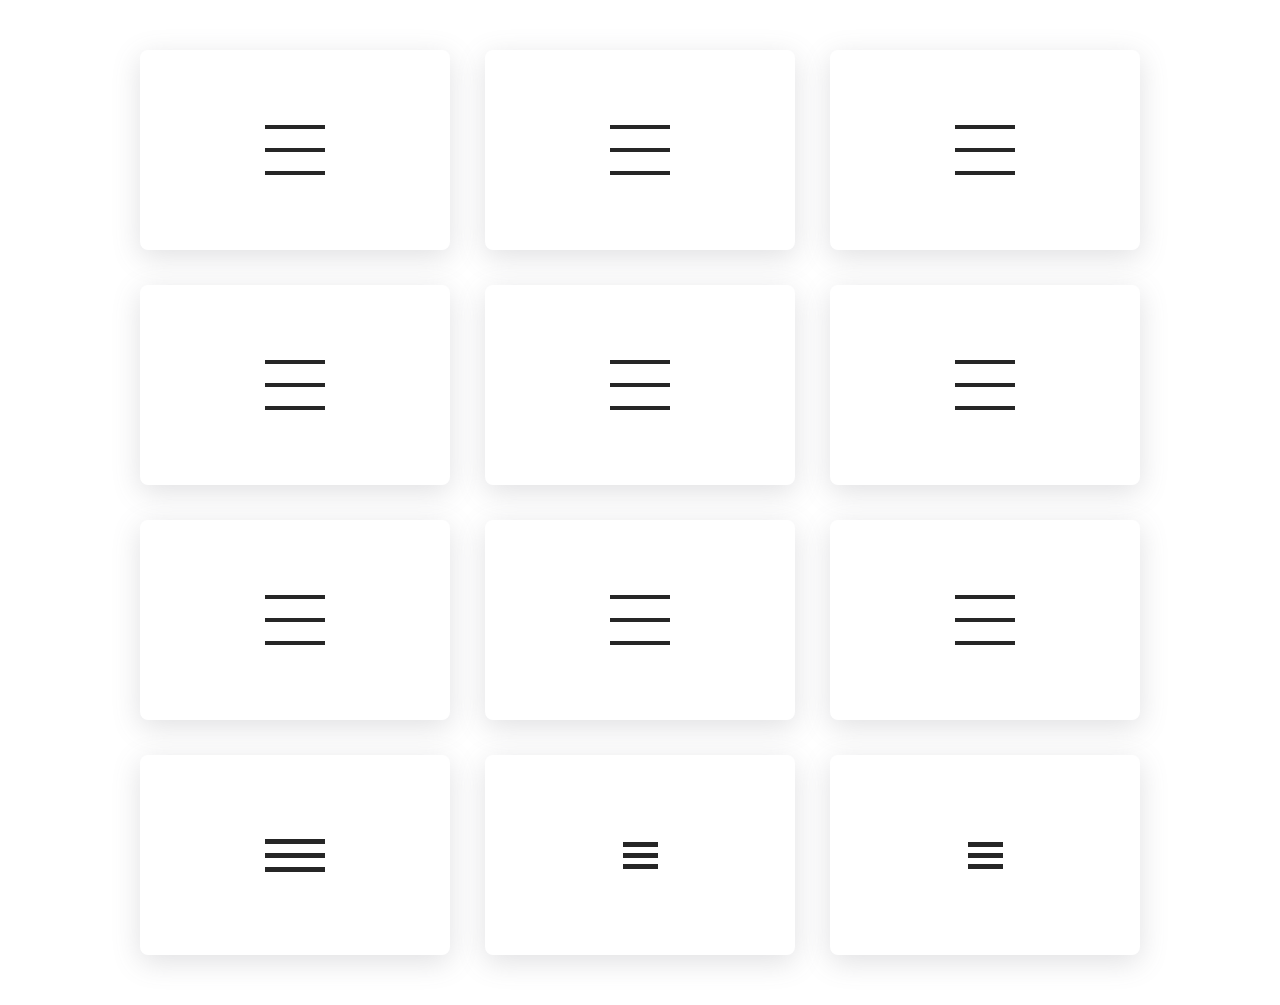
<file: hamburger-menu-icons/index.html>
<!DOCTYPE html>
<html lang="en">
  <head>
    <meta charset="UTF-8" />
    <meta name="viewport" content="width=device-width, initial-scale=1.0" />
    <title>Hamburger Menu Icons</title>
    <style>
      * {
        margin: 0;
        padding: 0;
        box-sizing: border-box;
      }
      .container {
        max-width: 1050px;
        margin-left: auto;
        margin-right: auto;
        padding-left: 25px;
        padding-right: 25px;
        display: grid;
        grid-template-columns: repeat(3, 1fr);
        grid-row-gap: 35px;
        grid-column-gap: 35px;
        margin-top: 50px;
        margin-bottom: 50px;
      }
      @media(max-width: 767.98px) {
        .container {
          grid-template-columns: repeat(2, 1fr);
        }
      }
      @media(max-width: 479.98px) {
        .container {
          grid-template-columns: 1fr;
        }
      }
      .icon-box {
        height: 200px;
        display: flex;
        justify-content: center;
        align-items: center;
        border-radius: 8px;
        box-shadow: rgba(100, 100, 111, 0.2) 0px 7px 29px 0px;
        transition-duration: 500ms;
      }
      .icon-box:hover {
        transform: translateY(-3px) scale(1.02);
        box-shadow: rgba(100, 100, 111, 0.25) 0px 5px 15px 3px;
      }
      .hamburger-icon-1 {
        --width: 60px;
        --height: 50px;
        --bar-height: 4px;
        --distance: calc(var(--height) / 2 - var(--bar-height) / 2);
        --duration: 0.6s;
        --bar-color: #262626;
        width: var(--width);
        height: var(--height);
        overflow: hidden;
        cursor: pointer;
      }
      .hamburger-icon-1 span {
        display: block;
        height: var(--bar-height);
        margin-top: var(--distance);
        background: var(--bar-color);
        cursor: pointer;
        box-shadow: 0px var(--distance) var(--bar-color),
          0px calc(0px - var(--distance)) var(--bar-color);
        transition-duration: var(--duration);
      }
      .hamburger-icon-1:hover span,
      .hamburger-icon-1.active span {
        box-shadow: var(--width) var(--distance) var(--bar-color),
          calc(0px - var(--width)) calc(0px - var(--distance)) var(--bar-color);
      }

      /* Icon Two  */
      .hamburger-icon-2 {
        --width: 60px;
        --height: 50px;
        --bar-height: 4px;
        --duration: 0.6s;
        --bar-color: #262626;
        width: var(--width);
        height: var(--height);
        cursor: pointer;
        position: relative;
      }
      .hamburger-icon-2 span {
        position: absolute;
        height: var(--bar-height);
        width: 100%;
        background-color: var(--bar-color);
        transition-duration: var(--duration);
        transform-origin: center;
      }
      .hamburger-icon-2 span:first-child {
        top: 0;
      }
      .hamburger-icon-2 span:nth-child(2) {
        top: calc(50% - var(--bar-height) / 2);
      }
      .hamburger-icon-2 span:last-child {
        bottom: 0;
      }
      .hamburger-icon-2:hover span:first-child,
      .hamburger-icon-2.active span:first-child {
        transform: rotate(45deg);
        top: calc(50% - var(--bar-height) / 2);
      }

      .hamburger-icon-2:hover span:nth-child(2),
      .hamburger-icon-2.active span:nth-child(2) {
        transform: rotate(-45deg);
      }

      .hamburger-icon-2:hover span:last-child,
      .hamburger-icon-2.active span:last-child {
        width: 0;
      }

      /* Icon 3 */

      .hamburger-icon-3 {
        --width: 60px;
        --height: 50px;
        --bar-height: 4px;
        --distance: calc(var(--height) / 2 - var(--bar-height) / 2);
        --duration: 0.6s;
        --bar-color: #262626;
        width: var(--width);
        height: var(--height);
        overflow: hidden;
        cursor: pointer;
      }
      .hamburger-icon-3 span {
        display: block;
        height: var(--bar-height);
        margin-top: var(--distance);
        background: var(--bar-color);
        cursor: pointer;
        box-shadow: 0px var(--distance) var(--bar-color),
          0px calc(0px - var(--distance)) var(--bar-color);
        transition-property: box-shadow, transform;
        transition-duration: var(--duration);
        transition-delay: var(--duration), 0s;
      }
      .hamburger-icon-3:hover span,
      .hamburger-icon-3.active span {
        box-shadow: var(--width) var(--distance) var(--bar-color),
          calc(0px - var(--width)) calc(0px - var(--distance)) var(--bar-color);
        transform: rotate(-315deg);
        transition-delay: var(--duration), 0s;
      }
      /* Icon 4 */

      .hamburger-icon-4 {
        --width: 60px;
        --height: 50px;
        --bar-height: 4px;
        --distance: calc(var(--height) / 2 - var(--bar-height) / 2);
        --duration: 0.6s;
        --bar-color: #262626;
        width: var(--width);
        height: var(--height);
        overflow: hidden;
        cursor: pointer;
      }
      .hamburger-icon-4 span {
        display: block;
        height: var(--bar-height);
        margin-top: var(--distance);
        background: var(--bar-color);
        cursor: pointer;
        box-shadow: 0px var(--distance) var(--bar-color),
          0px calc(0px - var(--distance)) var(--bar-color);
        transition-property: box-shadow, transform;
        transition-duration: var(--duration);
        transition-delay: var(--duration), 0s;
      }
      .hamburger-icon-4:hover span,
      .hamburger-icon-4.active span {
        box-shadow: var(--width) var(--distance) var(--bar-color),
          calc(0px - var(--width)) calc(0px - var(--distance)) var(--bar-color);
        transform: rotate(-315deg);
        transition-delay: 0s, var(--duration);
      }

      /* Icon 5 */

      .hamburger-icon-5 {
        --width: 60px;
        --height: 50px;
        --bar-height: 4px;
        --distance: calc(var(--height) / 2 - var(--bar-height) / 2);
        --duration: 0.6s;
        --bar-color: #262626;
        width: var(--width);
        height: var(--height);
        overflow: hidden;
        position: relative;
        cursor: pointer;
      }
      .hamburger-icon-5 span {
        display: block;
        height: var(--bar-height);
        margin-top: var(--distance);
        background: var(--bar-color);
        cursor: pointer;
        box-shadow: 0px var(--distance) var(--bar-color),
          0px calc(0px - var(--distance)) var(--bar-color);
        transition-property: box-shadow, transform;
        transition-duration: var(--duration);
        transition-delay: calc(var(--duration) * 2), 0s;
      }
      .hamburger-icon-5 span::before {
        position: absolute;
        width: var(--bar-height);
        height: var(--width);
        background: #000;
        content: " ";
        left: calc(50% - var(--bar-height) / 2);
        top: calc(0px - (var(--width) + var(--width)));

        transition-duration: var(--duration);
        transition-delay: 0.6s;
      }
      .hamburger-icon-5:hover span,
      .hamburger-icon-5.active span {
        box-shadow: var(--width) var(--distance) var(--bar-color),
          calc(0px - var(--width)) calc(0px - var(--distance)) var(--bar-color);
        transform: rotate(-315deg);
        transition-delay: 0s, var(--duration);
      }
      .hamburger-icon-5:hover span::before,
      .hamburger-icon-5.active span::before {
        top: -27.5px;
        transition-delay: 1.2s;
      }

      /* Icon 6 */

      .hamburger-icon-6 {
        --width: 60px;
        --height: 50px;
        --bar-height: 4px;
        --distance: calc(var(--height) / 2 - var(--bar-height) / 2);
        --duration: 0.6s;
        --bar-color: #262626;
        width: var(--width);
        height: var(--height);
        overflow: hidden;
        cursor: pointer;
      }
      .hamburger-icon-6 span {
        display: block;
        height: var(--bar-height);
        margin-top: var(--distance);
        background: var(--bar-color);
        cursor: pointer;
        box-shadow: 0px var(--distance) var(--bar-color),
          0px calc(0px - var(--distance)) var(--bar-color);
        transition-property: box-shadow, transform;
        transition-duration: var(--duration);
        transition-delay: var(--duration), 0s;
      }
      .hamburger-icon-6:hover span,
      .hamburger-icon-6.active span {
        box-shadow: var(--width) var(--distance) var(--bar-color),
          calc(0px - var(--width)) calc(0px - var(--distance)) var(--bar-color);
        transform: rotate(45deg);
        transition-delay: 0s, var(--duration);
      }

      /* Icon 7 */

      .hamburger-icon-7 {
        --width: 60px;
        --height: 50px;
        --bar-height: 4px;
        --distance: calc(var(--height) / 2 - var(--bar-height) / 2);
        --duration: 0.6s;
        --bar-color: #262626;
        width: var(--width);
        height: var(--height);
        overflow: hidden;
        position: relative;
        cursor: pointer;
      }
      .hamburger-icon-7 span {
        display: block;
        height: var(--bar-height);
        margin-top: var(--distance);
        background: var(--bar-color);
        cursor: pointer;
        box-shadow: 0px var(--distance) var(--bar-color),
          0px calc(0px - var(--distance)) var(--bar-color);
        transition-property: box-shadow, transform;
        transition-duration: var(--duration);
        transition-delay: calc(var(--duration) * 2), var(--duration);
      }
      .hamburger-icon-7 span::before {
        position: absolute;
        width: var(--bar-height);
        height: var(--width);
        background: #000;
        content: " ";
        left: calc(50% - var(--bar-height) / 2);
        top: calc(0px - (var(--width) + var(--width)));

        transition-duration: var(--duration);
        transition-delay: 0s;
      }
      .hamburger-icon-7:hover span,
      .hamburger-icon-7.active span {
        box-shadow: var(--width) var(--distance) var(--bar-color),
          calc(0px - var(--width)) calc(0px - var(--distance)) var(--bar-color);
        transform: rotate(45deg);
        transition-delay: 0s, var(--duration);
      }
      .hamburger-icon-7:hover span::before,
      .hamburger-icon-7.active span::before {
        top: -27.5px;
        transition-delay: 1.2s;
      }

      /* Icon 8 */

      .hamburger-icon-8 {
        --width: 60px;
        --height: 50px;
        --bar-height: 4px;
        --distance: calc(var(--height) / 2 - var(--bar-height) / 2);
        --duration: 0.6s;
        --bar-color: #262626;
        width: var(--width);
        height: var(--height);
        overflow: hidden;
        position: relative;
        cursor: pointer;
      }
      .hamburger-icon-8 span {
        display: block;
        height: var(--bar-height);
        margin-top: var(--distance);
        background: var(--bar-color);
        cursor: pointer;
        box-shadow: 0px var(--distance) var(--bar-color),
          0px calc(0px - var(--distance)) var(--bar-color);
        transition-property: box-shadow, transform;
        transition-duration: var(--duration);
        transition-delay: calc(var(--duration) * 2), 0s;
      }
      .hamburger-icon-8 span::before {
        position: absolute;
        width: var(--bar-height);
        height: var(--width);
        background: #000;
        content: " ";
        left: calc(50% - var(--bar-height) / 2);
        top: calc(0px - (var(--width) + var(--width)));

        transition-duration: var(--duration);
        transition-delay: 0.6s;
      }
      .hamburger-icon-8:hover span,
      .hamburger-icon-8.active span {
        box-shadow: var(--width) var(--distance) var(--bar-color),
          calc(0px - var(--width)) calc(0px - var(--distance)) var(--bar-color);
        transform: rotate(315deg);
        transition-delay: 0s, var(--duration);
      }
      .hamburger-icon-8:hover span::before,
      .hamburger-icon-8.active span::before {
        top: -27.5px;
        transition-delay: 1.2s;
      }

      /* Icon 9 */

      .hamburger-icon-9 {
        --width: 60px;
        --height: 50px;
        --bar-height: 4px;
        --distance: calc(var(--height) / 2 - var(--bar-height) / 2);
        --duration: 0.6s;
        --bar-color: #262626;
        width: var(--width);
        height: var(--height);
        overflow: hidden;
        position: relative;
        cursor: pointer;
      }
      .hamburger-icon-9::before {
        position: absolute;
        height: var(--bar-height);
        width: 100%;
        content: " ";
        top: calc(50% - var(--bar-height) / 2);
        background: var(--bar-color);
        transition-duration: var(--duration);
      }
      .hamburger-icon-9 span {
        display: block;
        height: var(--bar-height);
        margin-top: var(--distance);
        background: var(--bar-color);
        cursor: pointer;
        box-shadow: 0px var(--distance) var(--bar-color),
          0px calc(0px - var(--distance)) var(--bar-color);
        transition-property: box-shadow, transform;
        transition-duration: var(--duration);
        transition-delay: var(--duration), 0s;
      }
      .hamburger-icon-9:hover span,
      .hamburger-icon-9.active span {
        box-shadow: var(--width) var(--distance) var(--bar-color),
          calc(0px - var(--width)) calc(0px - var(--distance)) var(--bar-color);
        transform: rotate(45deg);
        transition-delay: 0s, var(--duration);
      }
      .hamburger-icon-9:hover::before,
      .hamburger-icon-9.active::before {
        transform: rotate(-45deg);
        transition-delay: var(--duration);
      }

      /* Icon 10*/
      .hamburger-icon-10 {
        display: inline-block;
        --width: 60px;
        --barHeight: 5px;
        --bar-color: #262626;
        width: var(--width);
        transition-duration: 0.45s;
        cursor: pointer;
      }
      .hamburger-icon-10 {
        /* padding-bottom: 11px; */
      }

      .hamburger-icon-10 span {
        width: 100%;
        height: var(--barHeight);
        background-color: var(--bar-color);
        display: block;
        transition-duration: 0.3s;
      }
      .hamburger-icon-10 span:nth-child(2) {
        margin-top: 9px;
        margin-bottom: 9px;
      }
      .hamburger-icon-10.active {
        margin-top: -3px;
      }
      .hamburger-icon-10:hover span:first-child,
      .hamburger-icon-10.active span:first-child {
        opacity: 0;
      }
      .hamburger-icon-10:hover span:nth-child(2),
      .hamburger-icon-10.active span:nth-child(2) {
        transform: rotate(-45deg);
      }
      .hamburger-icon-10:hover span:last-child,
      .hamburger-icon-10.active span:last-child {
        margin-top: -14px;
        transform: rotate(45deg);
      }

      /* Icon 11*/
      .hamburger-icon-11 label[for="menu-icon"] {
        display: block;
        width: 35px;
        cursor: pointer;
        --bar-color: #262626;
      }

      .hamburger-icon-11 label[for="menu-icon"] input[type="checkbox"] {
        display: none;
      }

      .hamburger-icon-11 label[for="menu-icon"] input[type="checkbox"] ~ span {
        width: 100%;
        display: block;
        background-color: var(--bar-color);
        height: 5px;
        transition-duration: 0.4s;
        transition-timing-function: cubic-bezier(0.68, -0.6, 0.32, 1.6);
      }

      .hamburger-icon-11
        label[for="menu-icon"]
        input[type="checkbox"]
        ~ span:nth-of-type(2) {
        margin: 6px 0;
      }

      .hamburger-icon-11
        label[for="menu-icon"]:hover
        input[type="checkbox"]
        ~ span:nth-of-type(1),
      .hamburger-icon-11
        label[for="menu-icon"]
        input[type="checkbox"]:checked
        ~ span:nth-of-type(1) {
        width: 50%;
        transform: rotate(45deg) translate(5px, 2px);
      }

      .hamburger-icon-11
        label[for="menu-icon"]:hover
        input[type="checkbox"]
        ~ span:nth-of-type(2),
      .hamburger-icon-11
        label[for="menu-icon"]
        input[type="checkbox"]:checked
        ~ span:nth-of-type(2) {
        transform: rotate(-45deg);
      }

      .hamburger-icon-11
        label[for="menu-icon"]:hover
        input[type="checkbox"]
        ~ span:nth-of-type(3),
      .hamburger-icon-11
        label[for="menu-icon"]
        input[type="checkbox"]:checked
        ~ span:nth-of-type(3) {
        width: 50%;
        transform: rotate(45deg) translate(7.3px, -14px);
      }
      /* Icon 12 */
      .hamburger-icon-12 .menu-icon {
        width: 35px;
        cursor: pointer;
        --bar-color: #262626;
      }

      .hamburger-icon-12 .menu-icon span {
        display: block;
        width: 100%;
        height: 5px;
        background-color: var(--bar-color);
        transition-duration: 0.35s;
      }

      .hamburger-icon-12 .menu-icon span:nth-child(2) {
        margin: 6px 0;
      }

      .hamburger-icon-12 .menu-icon:hover span:nth-child(1),
      .hamburger-icon-12 .menu-icon.active span:nth-child(1) {
        transform: translate(0, 11px) rotate(45deg);
      }

      .hamburger-icon-12 .menu-icon:hover span:nth-child(2) {
        transform: rotate(-45deg);
      }

      .hamburger-icon-12 .menu-icon:hover span:nth-child(3) {
        opacity: 0;
      }
    </style>
  </head>
  <body>
    <section>
      <div class="container">
        <div class="icon-box">
          <div
            class="hamburger-icon-1"
            onclick="this.classList.toggle('active')"
          >
            <span></span>
          </div>
        </div>
        <div class="icon-box">
          <div
            class="hamburger-icon-2"
            onclick="this.classList.toggle('active')"
          >
            <span></span>
            <span></span>
            <span></span>
          </div>
        </div>
        <div class="icon-box">
          <div
            class="hamburger-icon-3"
            onclick="this.classList.toggle('active')"
          >
            <span></span>
          </div>
        </div>
        <div class="icon-box">
          <div
            class="hamburger-icon-4"
            onclick="this.classList.toggle('active')"
          >
            <span></span>
          </div>
        </div>
        <div class="icon-box">
          <div
            class="hamburger-icon-5"
            onclick="this.classList.toggle('active')"
          >
            <span></span>
          </div>
        </div>
        <div class="icon-box">
          <div
            class="hamburger-icon-6"
            onclick="this.classList.toggle('active')"
          >
            <span></span>
          </div>
        </div>
        <div class="icon-box">
          <div
            class="hamburger-icon-7"
            onclick="this.classList.toggle('active')"
          >
            <span></span>
          </div>
        </div>
        <div class="icon-box">
          <div
            class="hamburger-icon-8"
            onclick="this.classList.toggle('active')"
          >
            <span></span>
          </div>
        </div>
        <div class="icon-box">
          <div
            class="hamburger-icon-9"
            onclick="this.classList.toggle('active')"
          >
            <span></span>
          </div>
        </div>
        <div class="icon-box">
          <div
            class="hamburger-icon-10"
            onclick="this.classList.toggle('active')"
          >
            <span></span>
            <span></span>
            <span></span>
          </div>
        </div>
        <div class="icon-box">
          <div class="hamburger-icon-11">
            <label for="menu-icon">
              <input id="menu-icon" type="checkbox" />
              <span></span>
              <span></span>
              <span></span>
            </label>
          </div>
        </div>
        <div class="icon-box">
          <div class="hamburger-icon-12">
            <div onclick="this.classList.toggle('active')" class="menu-icon">
              <span></span>
              <span></span>
              <span></span>
            </div>
          </div>
        </div>
      </div>
    </section>
  </body>
</html>
</file>
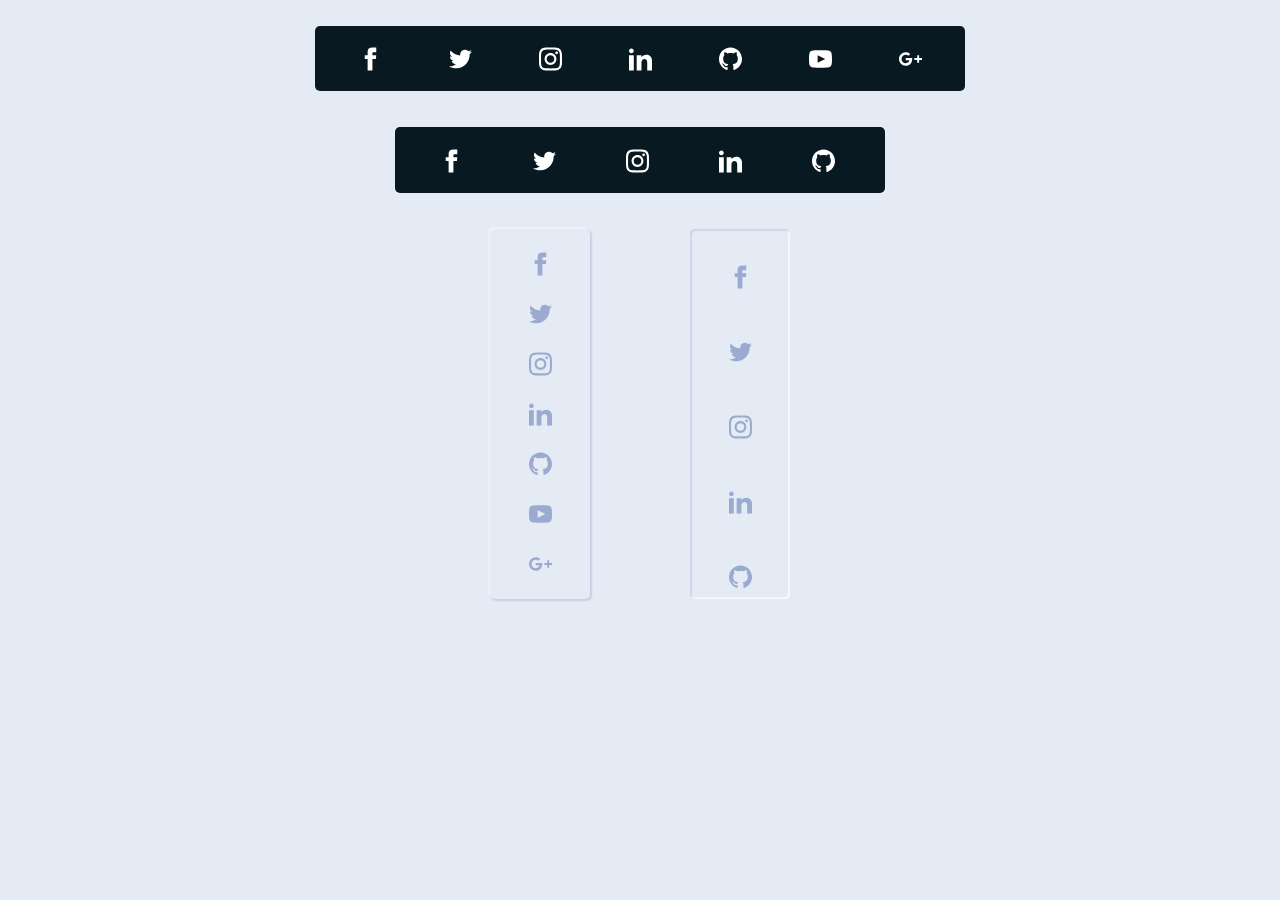
<file: icons-bar/index.html>
<!DOCTYPE html>
<html lang="en">

<head>
  <meta charset="UTF-8">
  <meta name="viewport" content="width=device-width, initial-scale=1.0">
  <title>Icons Bar: Horizontal & Vertical with/without Scrollbar</title>

  <link rel="stylesheet" href="style.css">
  
</head>

<body>
  <div class="root">
    <br>
    <div class="icons-bar">
      <a href="#" class="icons-bar__link">
        <svg xmlns="http://www.w3.org/2000/svg" width="24" height="24" viewBox="0 0 24 24">
          <path
            d="M9 8h-3v4h3v12h5v-12h3.642l.358-4h-4v-1.667c0-.955.192-1.333 1.115-1.333h2.885v-5h-3.808c-3.596 0-5.192 1.583-5.192 4.615v3.385z" />
        </svg>
      </a>
      <a href="#" class="icons-bar__link">
        <svg xmlns="http://www.w3.org/2000/svg" width="24" height="24" viewBox="0 0 24 24">
          <path
            d="M24 4.557c-.883.392-1.832.656-2.828.775 1.017-.609 1.798-1.574 2.165-2.724-.951.564-2.005.974-3.127 1.195-.897-.957-2.178-1.555-3.594-1.555-3.179 0-5.515 2.966-4.797 6.045-4.091-.205-7.719-2.165-10.148-5.144-1.29 2.213-.669 5.108 1.523 6.574-.806-.026-1.566-.247-2.229-.616-.054 2.281 1.581 4.415 3.949 4.89-.693.188-1.452.232-2.224.084.626 1.956 2.444 3.379 4.6 3.419-2.07 1.623-4.678 2.348-7.29 2.04 2.179 1.397 4.768 2.212 7.548 2.212 9.142 0 14.307-7.721 13.995-14.646.962-.695 1.797-1.562 2.457-2.549z" />
        </svg>
      </a>
      <a href="#" class="icons-bar__link">
        <svg xmlns="http://www.w3.org/2000/svg" width="24" height="24" viewBox="0 0 24 24">
          <path
            d="M12 2.163c3.204 0 3.584.012 4.85.07 3.252.148 4.771 1.691 4.919 4.919.058 1.265.069 1.645.069 4.849 0 3.205-.012 3.584-.069 4.849-.149 3.225-1.664 4.771-4.919 4.919-1.266.058-1.644.07-4.85.07-3.204 0-3.584-.012-4.849-.07-3.26-.149-4.771-1.699-4.919-4.92-.058-1.265-.07-1.644-.07-4.849 0-3.204.013-3.583.07-4.849.149-3.227 1.664-4.771 4.919-4.919 1.266-.057 1.645-.069 4.849-.069zm0-2.163c-3.259 0-3.667.014-4.947.072-4.358.2-6.78 2.618-6.98 6.98-.059 1.281-.073 1.689-.073 4.948 0 3.259.014 3.668.072 4.948.2 4.358 2.618 6.78 6.98 6.98 1.281.058 1.689.072 4.948.072 3.259 0 3.668-.014 4.948-.072 4.354-.2 6.782-2.618 6.979-6.98.059-1.28.073-1.689.073-4.948 0-3.259-.014-3.667-.072-4.947-.196-4.354-2.617-6.78-6.979-6.98-1.281-.059-1.69-.073-4.949-.073zm0 5.838c-3.403 0-6.162 2.759-6.162 6.162s2.759 6.163 6.162 6.163 6.162-2.759 6.162-6.163c0-3.403-2.759-6.162-6.162-6.162zm0 10.162c-2.209 0-4-1.79-4-4 0-2.209 1.791-4 4-4s4 1.791 4 4c0 2.21-1.791 4-4 4zm6.406-11.845c-.796 0-1.441.645-1.441 1.44s.645 1.44 1.441 1.44c.795 0 1.439-.645 1.439-1.44s-.644-1.44-1.439-1.44z" />
        </svg>
      </a>
      <a href="#" class="icons-bar__link">
        <svg xmlns="http://www.w3.org/2000/svg" width="24" height="24" viewBox="0 0 24 24">
          <path
            d="M4.98 3.5c0 1.381-1.11 2.5-2.48 2.5s-2.48-1.119-2.48-2.5c0-1.38 1.11-2.5 2.48-2.5s2.48 1.12 2.48 2.5zm.02 4.5h-5v16h5v-16zm7.982 0h-4.968v16h4.969v-8.399c0-4.67 6.029-5.052 6.029 0v8.399h4.988v-10.131c0-7.88-8.922-7.593-11.018-3.714v-2.155z" />
        </svg>
      </a>
      <a href="#" class="icons-bar__link">
        <svg xmlns="http://www.w3.org/2000/svg" width="24" height="24" viewBox="0 0 24 24">
          <path
            d="M12 0c-6.626 0-12 5.373-12 12 0 5.302 3.438 9.8 8.207 11.387.599.111.793-.261.793-.577v-2.234c-3.338.726-4.033-1.416-4.033-1.416-.546-1.387-1.333-1.756-1.333-1.756-1.089-.745.083-.729.083-.729 1.205.084 1.839 1.237 1.839 1.237 1.07 1.834 2.807 1.304 3.492.997.107-.775.418-1.305.762-1.604-2.665-.305-5.467-1.334-5.467-5.931 0-1.311.469-2.381 1.236-3.221-.124-.303-.535-1.524.117-3.176 0 0 1.008-.322 3.301 1.23.957-.266 1.983-.399 3.003-.404 1.02.005 2.047.138 3.006.404 2.291-1.552 3.297-1.23 3.297-1.23.653 1.653.242 2.874.118 3.176.77.84 1.235 1.911 1.235 3.221 0 4.609-2.807 5.624-5.479 5.921.43.372.823 1.102.823 2.222v3.293c0 .319.192.694.801.576 4.765-1.589 8.199-6.086 8.199-11.386 0-6.627-5.373-12-12-12z" />
        </svg>
      </a>
      <a href="#" class="icons-bar__link">
        <svg xmlns="http://www.w3.org/2000/svg" width="24" height="24" viewBox="0 0 24 24">
          <path
            d="M19.615 3.184c-3.604-.246-11.631-.245-15.23 0-3.897.266-4.356 2.62-4.385 8.816.029 6.185.484 8.549 4.385 8.816 3.6.245 11.626.246 15.23 0 3.897-.266 4.356-2.62 4.385-8.816-.029-6.185-.484-8.549-4.385-8.816zm-10.615 12.816v-8l8 3.993-8 4.007z" />
        </svg>
      </a>
      <a href="#" class="icons-bar__link">
        <svg xmlns="http://www.w3.org/2000/svg" width="24" height="24" viewBox="0 0 24 24">
          <path
            d="M7 11v2.4h3.97c-.16 1.029-1.2 3.02-3.97 3.02-2.39 0-4.34-1.979-4.34-4.42 0-2.44 1.95-4.42 4.34-4.42 1.36 0 2.27.58 2.79 1.08l1.9-1.83c-1.22-1.14-2.8-1.83-4.69-1.83-3.87 0-7 3.13-7 7s3.13 7 7 7c4.04 0 6.721-2.84 6.721-6.84 0-.46-.051-.81-.111-1.16h-6.61zm0 0 17 2h-3v3h-2v-3h-3v-2h3v-3h2v3h3v2z"
            fill-rule="evenodd" clip-rule="evenodd" />
        </svg>
      </a>
    </div>
    <br> <br>
    <div class="icons-bar-scrollX">
      <a href="#" class="icons-bar__link">
        <svg xmlns="http://www.w3.org/2000/svg" width="24" height="24" viewBox="0 0 24 24">
          <path
            d="M9 8h-3v4h3v12h5v-12h3.642l.358-4h-4v-1.667c0-.955.192-1.333 1.115-1.333h2.885v-5h-3.808c-3.596 0-5.192 1.583-5.192 4.615v3.385z" />
        </svg>
      </a>
      <a href="#" class="icons-bar__link">
        <svg xmlns="http://www.w3.org/2000/svg" width="24" height="24" viewBox="0 0 24 24">
          <path
            d="M24 4.557c-.883.392-1.832.656-2.828.775 1.017-.609 1.798-1.574 2.165-2.724-.951.564-2.005.974-3.127 1.195-.897-.957-2.178-1.555-3.594-1.555-3.179 0-5.515 2.966-4.797 6.045-4.091-.205-7.719-2.165-10.148-5.144-1.29 2.213-.669 5.108 1.523 6.574-.806-.026-1.566-.247-2.229-.616-.054 2.281 1.581 4.415 3.949 4.89-.693.188-1.452.232-2.224.084.626 1.956 2.444 3.379 4.6 3.419-2.07 1.623-4.678 2.348-7.29 2.04 2.179 1.397 4.768 2.212 7.548 2.212 9.142 0 14.307-7.721 13.995-14.646.962-.695 1.797-1.562 2.457-2.549z" />
        </svg>
      </a>
      <a href="#" class="icons-bar__link">
        <svg xmlns="http://www.w3.org/2000/svg" width="24" height="24" viewBox="0 0 24 24">
          <path
            d="M12 2.163c3.204 0 3.584.012 4.85.07 3.252.148 4.771 1.691 4.919 4.919.058 1.265.069 1.645.069 4.849 0 3.205-.012 3.584-.069 4.849-.149 3.225-1.664 4.771-4.919 4.919-1.266.058-1.644.07-4.85.07-3.204 0-3.584-.012-4.849-.07-3.26-.149-4.771-1.699-4.919-4.92-.058-1.265-.07-1.644-.07-4.849 0-3.204.013-3.583.07-4.849.149-3.227 1.664-4.771 4.919-4.919 1.266-.057 1.645-.069 4.849-.069zm0-2.163c-3.259 0-3.667.014-4.947.072-4.358.2-6.78 2.618-6.98 6.98-.059 1.281-.073 1.689-.073 4.948 0 3.259.014 3.668.072 4.948.2 4.358 2.618 6.78 6.98 6.98 1.281.058 1.689.072 4.948.072 3.259 0 3.668-.014 4.948-.072 4.354-.2 6.782-2.618 6.979-6.98.059-1.28.073-1.689.073-4.948 0-3.259-.014-3.667-.072-4.947-.196-4.354-2.617-6.78-6.979-6.98-1.281-.059-1.69-.073-4.949-.073zm0 5.838c-3.403 0-6.162 2.759-6.162 6.162s2.759 6.163 6.162 6.163 6.162-2.759 6.162-6.163c0-3.403-2.759-6.162-6.162-6.162zm0 10.162c-2.209 0-4-1.79-4-4 0-2.209 1.791-4 4-4s4 1.791 4 4c0 2.21-1.791 4-4 4zm6.406-11.845c-.796 0-1.441.645-1.441 1.44s.645 1.44 1.441 1.44c.795 0 1.439-.645 1.439-1.44s-.644-1.44-1.439-1.44z" />
        </svg>
      </a>
      <a href="#" class="icons-bar__link">
        <svg xmlns="http://www.w3.org/2000/svg" width="24" height="24" viewBox="0 0 24 24">
          <path
            d="M4.98 3.5c0 1.381-1.11 2.5-2.48 2.5s-2.48-1.119-2.48-2.5c0-1.38 1.11-2.5 2.48-2.5s2.48 1.12 2.48 2.5zm.02 4.5h-5v16h5v-16zm7.982 0h-4.968v16h4.969v-8.399c0-4.67 6.029-5.052 6.029 0v8.399h4.988v-10.131c0-7.88-8.922-7.593-11.018-3.714v-2.155z" />
        </svg>
      </a>
      <a href="#" class="icons-bar__link">
        <svg xmlns="http://www.w3.org/2000/svg" width="24" height="24" viewBox="0 0 24 24">
          <path
            d="M12 0c-6.626 0-12 5.373-12 12 0 5.302 3.438 9.8 8.207 11.387.599.111.793-.261.793-.577v-2.234c-3.338.726-4.033-1.416-4.033-1.416-.546-1.387-1.333-1.756-1.333-1.756-1.089-.745.083-.729.083-.729 1.205.084 1.839 1.237 1.839 1.237 1.07 1.834 2.807 1.304 3.492.997.107-.775.418-1.305.762-1.604-2.665-.305-5.467-1.334-5.467-5.931 0-1.311.469-2.381 1.236-3.221-.124-.303-.535-1.524.117-3.176 0 0 1.008-.322 3.301 1.23.957-.266 1.983-.399 3.003-.404 1.02.005 2.047.138 3.006.404 2.291-1.552 3.297-1.23 3.297-1.23.653 1.653.242 2.874.118 3.176.77.84 1.235 1.911 1.235 3.221 0 4.609-2.807 5.624-5.479 5.921.43.372.823 1.102.823 2.222v3.293c0 .319.192.694.801.576 4.765-1.589 8.199-6.086 8.199-11.386 0-6.627-5.373-12-12-12z" />
        </svg>
      </a>
      <a href="#" class="icons-bar__link">
        <svg xmlns="http://www.w3.org/2000/svg" width="24" height="24" viewBox="0 0 24 24">
          <path
            d="M19.615 3.184c-3.604-.246-11.631-.245-15.23 0-3.897.266-4.356 2.62-4.385 8.816.029 6.185.484 8.549 4.385 8.816 3.6.245 11.626.246 15.23 0 3.897-.266 4.356-2.62 4.385-8.816-.029-6.185-.484-8.549-4.385-8.816zm-10.615 12.816v-8l8 3.993-8 4.007z" />
        </svg>
      </a>
      <a href="#" class="icons-bar__link">
        <svg xmlns="http://www.w3.org/2000/svg" width="24" height="24" viewBox="0 0 24 24">
          <path
            d="M7 11v2.4h3.97c-.16 1.029-1.2 3.02-3.97 3.02-2.39 0-4.34-1.979-4.34-4.42 0-2.44 1.95-4.42 4.34-4.42 1.36 0 2.27.58 2.79 1.08l1.9-1.83c-1.22-1.14-2.8-1.83-4.69-1.83-3.87 0-7 3.13-7 7s3.13 7 7 7c4.04 0 6.721-2.84 6.721-6.84 0-.46-.051-.81-.111-1.16h-6.61zm0 0 17 2h-3v3h-2v-3h-3v-2h3v-3h2v3h3v2z"
            fill-rule="evenodd" clip-rule="evenodd" />
        </svg>
      </a>
    </div>
    <br>
    <br>
    <div class="center">
      <div class="icons-barY">
        <a href="#" class="icons-bar__link">
          <svg xmlns="http://www.w3.org/2000/svg" width="24" height="24" viewBox="0 0 24 24">
            <path
              d="M9 8h-3v4h3v12h5v-12h3.642l.358-4h-4v-1.667c0-.955.192-1.333 1.115-1.333h2.885v-5h-3.808c-3.596 0-5.192 1.583-5.192 4.615v3.385z" />
          </svg>
        </a>
        <a href="#" class="icons-bar__link">
          <svg xmlns="http://www.w3.org/2000/svg" width="24" height="24" viewBox="0 0 24 24">
            <path
              d="M24 4.557c-.883.392-1.832.656-2.828.775 1.017-.609 1.798-1.574 2.165-2.724-.951.564-2.005.974-3.127 1.195-.897-.957-2.178-1.555-3.594-1.555-3.179 0-5.515 2.966-4.797 6.045-4.091-.205-7.719-2.165-10.148-5.144-1.29 2.213-.669 5.108 1.523 6.574-.806-.026-1.566-.247-2.229-.616-.054 2.281 1.581 4.415 3.949 4.89-.693.188-1.452.232-2.224.084.626 1.956 2.444 3.379 4.6 3.419-2.07 1.623-4.678 2.348-7.29 2.04 2.179 1.397 4.768 2.212 7.548 2.212 9.142 0 14.307-7.721 13.995-14.646.962-.695 1.797-1.562 2.457-2.549z" />
          </svg>
        </a>
        <a href="#" class="icons-bar__link">
          <svg xmlns="http://www.w3.org/2000/svg" width="24" height="24" viewBox="0 0 24 24">
            <path
              d="M12 2.163c3.204 0 3.584.012 4.85.07 3.252.148 4.771 1.691 4.919 4.919.058 1.265.069 1.645.069 4.849 0 3.205-.012 3.584-.069 4.849-.149 3.225-1.664 4.771-4.919 4.919-1.266.058-1.644.07-4.85.07-3.204 0-3.584-.012-4.849-.07-3.26-.149-4.771-1.699-4.919-4.92-.058-1.265-.07-1.644-.07-4.849 0-3.204.013-3.583.07-4.849.149-3.227 1.664-4.771 4.919-4.919 1.266-.057 1.645-.069 4.849-.069zm0-2.163c-3.259 0-3.667.014-4.947.072-4.358.2-6.78 2.618-6.98 6.98-.059 1.281-.073 1.689-.073 4.948 0 3.259.014 3.668.072 4.948.2 4.358 2.618 6.78 6.98 6.98 1.281.058 1.689.072 4.948.072 3.259 0 3.668-.014 4.948-.072 4.354-.2 6.782-2.618 6.979-6.98.059-1.28.073-1.689.073-4.948 0-3.259-.014-3.667-.072-4.947-.196-4.354-2.617-6.78-6.979-6.98-1.281-.059-1.69-.073-4.949-.073zm0 5.838c-3.403 0-6.162 2.759-6.162 6.162s2.759 6.163 6.162 6.163 6.162-2.759 6.162-6.163c0-3.403-2.759-6.162-6.162-6.162zm0 10.162c-2.209 0-4-1.79-4-4 0-2.209 1.791-4 4-4s4 1.791 4 4c0 2.21-1.791 4-4 4zm6.406-11.845c-.796 0-1.441.645-1.441 1.44s.645 1.44 1.441 1.44c.795 0 1.439-.645 1.439-1.44s-.644-1.44-1.439-1.44z" />
          </svg>
        </a>
        <a href="#" class="icons-bar__link">
          <svg xmlns="http://www.w3.org/2000/svg" width="24" height="24" viewBox="0 0 24 24">
            <path
              d="M4.98 3.5c0 1.381-1.11 2.5-2.48 2.5s-2.48-1.119-2.48-2.5c0-1.38 1.11-2.5 2.48-2.5s2.48 1.12 2.48 2.5zm.02 4.5h-5v16h5v-16zm7.982 0h-4.968v16h4.969v-8.399c0-4.67 6.029-5.052 6.029 0v8.399h4.988v-10.131c0-7.88-8.922-7.593-11.018-3.714v-2.155z" />
          </svg>
        </a>
        <a href="#" class="icons-bar__link">
          <svg xmlns="http://www.w3.org/2000/svg" width="24" height="24" viewBox="0 0 24 24">
            <path
              d="M12 0c-6.626 0-12 5.373-12 12 0 5.302 3.438 9.8 8.207 11.387.599.111.793-.261.793-.577v-2.234c-3.338.726-4.033-1.416-4.033-1.416-.546-1.387-1.333-1.756-1.333-1.756-1.089-.745.083-.729.083-.729 1.205.084 1.839 1.237 1.839 1.237 1.07 1.834 2.807 1.304 3.492.997.107-.775.418-1.305.762-1.604-2.665-.305-5.467-1.334-5.467-5.931 0-1.311.469-2.381 1.236-3.221-.124-.303-.535-1.524.117-3.176 0 0 1.008-.322 3.301 1.23.957-.266 1.983-.399 3.003-.404 1.02.005 2.047.138 3.006.404 2.291-1.552 3.297-1.23 3.297-1.23.653 1.653.242 2.874.118 3.176.77.84 1.235 1.911 1.235 3.221 0 4.609-2.807 5.624-5.479 5.921.43.372.823 1.102.823 2.222v3.293c0 .319.192.694.801.576 4.765-1.589 8.199-6.086 8.199-11.386 0-6.627-5.373-12-12-12z" />
          </svg>
        </a>
        <a href="#" class="icons-bar__link">
          <svg xmlns="http://www.w3.org/2000/svg" width="24" height="24" viewBox="0 0 24 24">
            <path
              d="M19.615 3.184c-3.604-.246-11.631-.245-15.23 0-3.897.266-4.356 2.62-4.385 8.816.029 6.185.484 8.549 4.385 8.816 3.6.245 11.626.246 15.23 0 3.897-.266 4.356-2.62 4.385-8.816-.029-6.185-.484-8.549-4.385-8.816zm-10.615 12.816v-8l8 3.993-8 4.007z" />
          </svg>
        </a>
        <a href="#" class="icons-bar__link">
          <svg xmlns="http://www.w3.org/2000/svg" width="24" height="24" viewBox="0 0 24 24">
            <path
              d="M7 11v2.4h3.97c-.16 1.029-1.2 3.02-3.97 3.02-2.39 0-4.34-1.979-4.34-4.42 0-2.44 1.95-4.42 4.34-4.42 1.36 0 2.27.58 2.79 1.08l1.9-1.83c-1.22-1.14-2.8-1.83-4.69-1.83-3.87 0-7 3.13-7 7s3.13 7 7 7c4.04 0 6.721-2.84 6.721-6.84 0-.46-.051-.81-.111-1.16h-6.61zm0 0 17 2h-3v3h-2v-3h-3v-2h3v-3h2v3h3v2z"
              fill-rule="evenodd" clip-rule="evenodd" />
          </svg>
        </a>
      </div>
      <div class="icons-bar-scrollY">
        <a href="#" class="icons-bar__link">
          <svg xmlns="http://www.w3.org/2000/svg" width="24" height="24" viewBox="0 0 24 24">
            <path
              d="M9 8h-3v4h3v12h5v-12h3.642l.358-4h-4v-1.667c0-.955.192-1.333 1.115-1.333h2.885v-5h-3.808c-3.596 0-5.192 1.583-5.192 4.615v3.385z" />
          </svg>
        </a>
        <a href="#" class="icons-bar__link">
          <svg xmlns="http://www.w3.org/2000/svg" width="24" height="24" viewBox="0 0 24 24">
            <path
              d="M24 4.557c-.883.392-1.832.656-2.828.775 1.017-.609 1.798-1.574 2.165-2.724-.951.564-2.005.974-3.127 1.195-.897-.957-2.178-1.555-3.594-1.555-3.179 0-5.515 2.966-4.797 6.045-4.091-.205-7.719-2.165-10.148-5.144-1.29 2.213-.669 5.108 1.523 6.574-.806-.026-1.566-.247-2.229-.616-.054 2.281 1.581 4.415 3.949 4.89-.693.188-1.452.232-2.224.084.626 1.956 2.444 3.379 4.6 3.419-2.07 1.623-4.678 2.348-7.29 2.04 2.179 1.397 4.768 2.212 7.548 2.212 9.142 0 14.307-7.721 13.995-14.646.962-.695 1.797-1.562 2.457-2.549z" />
          </svg>
        </a>
        <a href="#" class="icons-bar__link">
          <svg xmlns="http://www.w3.org/2000/svg" width="24" height="24" viewBox="0 0 24 24">
            <path
              d="M12 2.163c3.204 0 3.584.012 4.85.07 3.252.148 4.771 1.691 4.919 4.919.058 1.265.069 1.645.069 4.849 0 3.205-.012 3.584-.069 4.849-.149 3.225-1.664 4.771-4.919 4.919-1.266.058-1.644.07-4.85.07-3.204 0-3.584-.012-4.849-.07-3.26-.149-4.771-1.699-4.919-4.92-.058-1.265-.07-1.644-.07-4.849 0-3.204.013-3.583.07-4.849.149-3.227 1.664-4.771 4.919-4.919 1.266-.057 1.645-.069 4.849-.069zm0-2.163c-3.259 0-3.667.014-4.947.072-4.358.2-6.78 2.618-6.98 6.98-.059 1.281-.073 1.689-.073 4.948 0 3.259.014 3.668.072 4.948.2 4.358 2.618 6.78 6.98 6.98 1.281.058 1.689.072 4.948.072 3.259 0 3.668-.014 4.948-.072 4.354-.2 6.782-2.618 6.979-6.98.059-1.28.073-1.689.073-4.948 0-3.259-.014-3.667-.072-4.947-.196-4.354-2.617-6.78-6.979-6.98-1.281-.059-1.69-.073-4.949-.073zm0 5.838c-3.403 0-6.162 2.759-6.162 6.162s2.759 6.163 6.162 6.163 6.162-2.759 6.162-6.163c0-3.403-2.759-6.162-6.162-6.162zm0 10.162c-2.209 0-4-1.79-4-4 0-2.209 1.791-4 4-4s4 1.791 4 4c0 2.21-1.791 4-4 4zm6.406-11.845c-.796 0-1.441.645-1.441 1.44s.645 1.44 1.441 1.44c.795 0 1.439-.645 1.439-1.44s-.644-1.44-1.439-1.44z" />
          </svg>
        </a>
        <a href="#" class="icons-bar__link">
          <svg xmlns="http://www.w3.org/2000/svg" width="24" height="24" viewBox="0 0 24 24">
            <path
              d="M4.98 3.5c0 1.381-1.11 2.5-2.48 2.5s-2.48-1.119-2.48-2.5c0-1.38 1.11-2.5 2.48-2.5s2.48 1.12 2.48 2.5zm.02 4.5h-5v16h5v-16zm7.982 0h-4.968v16h4.969v-8.399c0-4.67 6.029-5.052 6.029 0v8.399h4.988v-10.131c0-7.88-8.922-7.593-11.018-3.714v-2.155z" />
          </svg>
        </a>
        <a href="#" class="icons-bar__link">
          <svg xmlns="http://www.w3.org/2000/svg" width="24" height="24" viewBox="0 0 24 24">
            <path
              d="M12 0c-6.626 0-12 5.373-12 12 0 5.302 3.438 9.8 8.207 11.387.599.111.793-.261.793-.577v-2.234c-3.338.726-4.033-1.416-4.033-1.416-.546-1.387-1.333-1.756-1.333-1.756-1.089-.745.083-.729.083-.729 1.205.084 1.839 1.237 1.839 1.237 1.07 1.834 2.807 1.304 3.492.997.107-.775.418-1.305.762-1.604-2.665-.305-5.467-1.334-5.467-5.931 0-1.311.469-2.381 1.236-3.221-.124-.303-.535-1.524.117-3.176 0 0 1.008-.322 3.301 1.23.957-.266 1.983-.399 3.003-.404 1.02.005 2.047.138 3.006.404 2.291-1.552 3.297-1.23 3.297-1.23.653 1.653.242 2.874.118 3.176.77.84 1.235 1.911 1.235 3.221 0 4.609-2.807 5.624-5.479 5.921.43.372.823 1.102.823 2.222v3.293c0 .319.192.694.801.576 4.765-1.589 8.199-6.086 8.199-11.386 0-6.627-5.373-12-12-12z" />
          </svg>
        </a>
        <a href="#" class="icons-bar__link">
          <svg xmlns="http://www.w3.org/2000/svg" width="24" height="24" viewBox="0 0 24 24">
            <path
              d="M19.615 3.184c-3.604-.246-11.631-.245-15.23 0-3.897.266-4.356 2.62-4.385 8.816.029 6.185.484 8.549 4.385 8.816 3.6.245 11.626.246 15.23 0 3.897-.266 4.356-2.62 4.385-8.816-.029-6.185-.484-8.549-4.385-8.816zm-10.615 12.816v-8l8 3.993-8 4.007z" />
          </svg>
        </a>
        <a href="#" class="icons-bar__link">
          <svg xmlns="http://www.w3.org/2000/svg" width="24" height="24" viewBox="0 0 24 24">
            <path
              d="M7 11v2.4h3.97c-.16 1.029-1.2 3.02-3.97 3.02-2.39 0-4.34-1.979-4.34-4.42 0-2.44 1.95-4.42 4.34-4.42 1.36 0 2.27.58 2.79 1.08l1.9-1.83c-1.22-1.14-2.8-1.83-4.69-1.83-3.87 0-7 3.13-7 7s3.13 7 7 7c4.04 0 6.721-2.84 6.721-6.84 0-.46-.051-.81-.111-1.16h-6.61zm0 0 17 2h-3v3h-2v-3h-3v-2h3v-3h2v3h3v2z"
              fill-rule="evenodd" clip-rule="evenodd" />
          </svg>
        </a>
      </div>
    </div>
  </div>
</body>

</html>
</file>
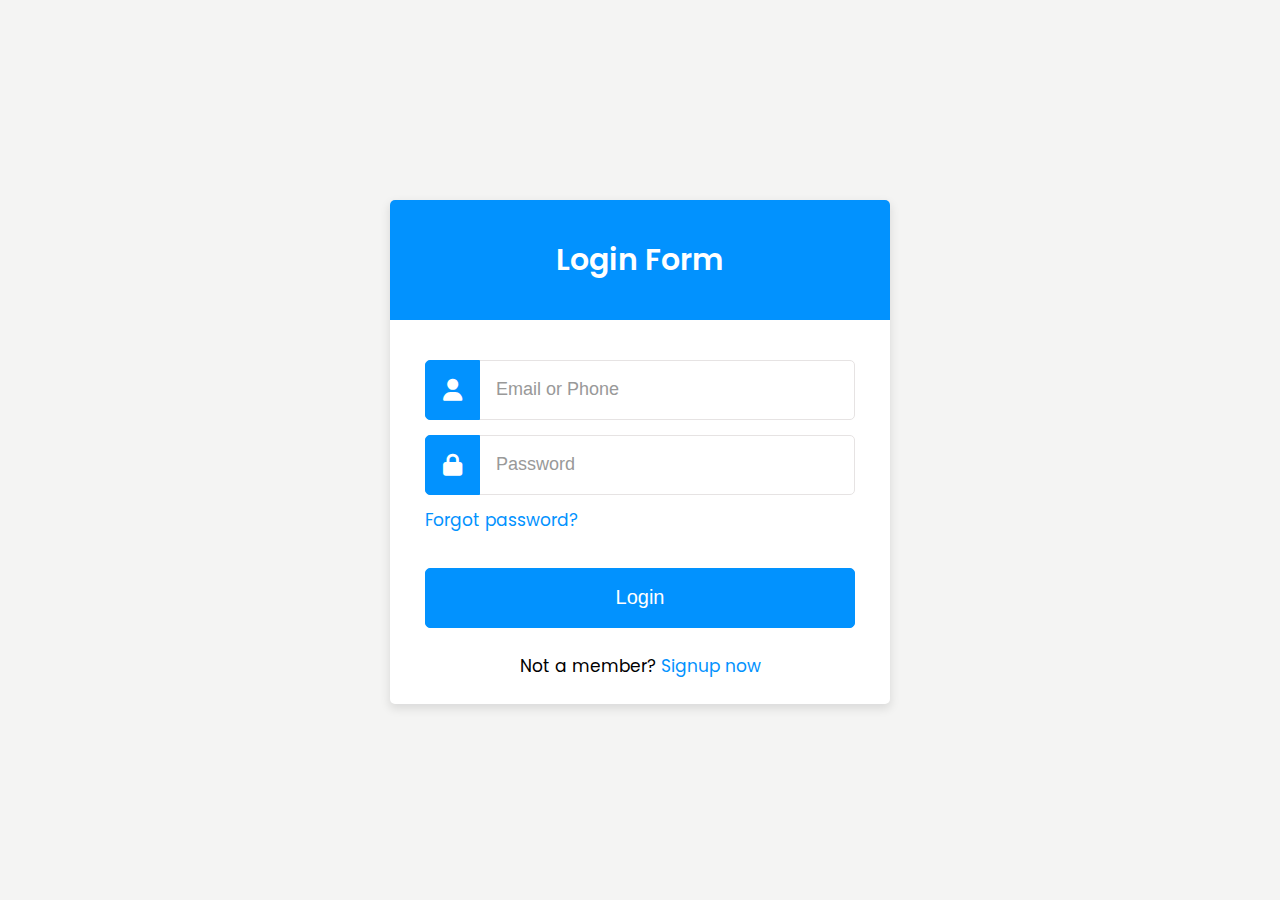
<file: login-form/index.html>
<!DOCTYPE html>
<html lang="en">
  <head>
    <meta charset="UTF-8" />
    <meta name="viewport" content="width=device-width, initial-scale=1.0" />
    <title>Login Form using HTML, CSS, SCSS </title>
    <link rel="stylesheet" href="https://cdnjs.cloudflare.com/ajax/libs/font-awesome/6.6.0/css/all.min.css">
    <link rel="stylesheet" href="style.css">
  </head>
  <body>
    <div class="login-form">
        <h3 class="login-form__title">
            <span>
                Login Form
            </span>
        </h3>
        <form action="#">
            <div class="login-form__input-box">
                <i class="fas fa-user"></i>
                <input type="text" placeholder="Email or Phone" required>
            </div>
            <div class="login-form__input-box">
                <i class="fas fa-lock"></i>
                <input type="password" placeholder="Password" required>
            </div>
            <div class="login-form__forgot-pass">
                <a href="#">Forgot password?</a>
            </div>
            <div class="login-form__input-box login-form__submit-btn">
                <input type="submit" value="Login">
            </div>
            <div class="login-form__signup-link">
                Not a member? 
                <a href="#">
                    Signup now 
                </a>
            </div>
        </form>
    </div>
  </body>
</html>
</file>
<file: icons-bar/style.css>
body {
  background-color: #e4ebf5;
}

.center {
  max-width: 300px;
  margin-left: auto;
  margin-right: auto;
  display: flex;
  justify-content: space-between;
  align-items: flex-start;
}

a {
  text-decoration: none;
  display: inline-block;
}

svg {
  fill: white;
}

.icons-bar {
  background-color: #333333;
  background-color: #091921;
  margin-left: auto;
  margin-right: auto;
  max-width: 630px;
  display: flex;
  padding: 10px;
  border-radius: 5px;
}

.icons-bar .icons-bar__link {
  /* padding: 8px 20px; */
  width: 90px;
  text-align: center;
  height: 45px;
  display: flex;
  align-items: center;
  justify-content: center;
}

.icons-bar .icons-bar__link svg {
  max-width: 23px;
}

.icons-bar .icons-bar__link:hover {
  box-shadow: -2px -2px 4px rgba(255, 255, 255, 0.07), 2px 2px 6px rgba(0, 0, 0, 0.8);
}

/* Scroll Horizontally */
.icons-bar-scrollX {
  overflow-x: auto;
  margin-left: auto;
  margin-right: auto;
  max-width: 470px;
  display: flex;
  background-color: #444;
  background-color: #091921;
  border-radius: 5px;
  padding: 10px;
}

/* Scrollbar  */
.icons-bar-scrollX::-webkit-scrollbar {
  height: 10px;
}

.icons-bar-scrollX::-webkit-scrollbar-track {
  background: #f1f1f1;
  background: #e4ebf5;
}

.icons-bar-scrollX::-webkit-scrollbar-thumb {
  border-radius: 2px;
  border-bottom-left-radius: 5px;
  border-bottom-right-radius: 5px;
  background-color: #091921;
  border-top: 1px solid #eee;
}

.icons-bar-scrollX::-webkit-scrollbar-thumb:hover {
  background-color: #091921 !important;
}

.icons-bar-scrollX .icons-bar__link {
  padding: 6px 35px;
}

.icons-bar-scrollX .icons-bar__link svg {
  margin-top: 6px;
}

.icons-bar-scrollX .icons-bar__link svg {
  max-width: 23px;
}

.icons-bar-scrollX .icons-bar__link:hover {
  /* background-color: #777777; */
  box-shadow: -2px -2px 4px rgba(255, 255, 255, 0.07), 2px 2px 6px rgba(0, 0, 0, 0.8);
}

.icons-barY {
  border-radius: 5px;
  box-shadow: 0.1rem 0.1rem 0.1rem #c8d0e7, -0.09rem -0.09rem 0.03rem rgba(255, 255, 255, 0.5);
  width: 80px;
  padding: 10px;
}

.icons-barY .icons-bar__link {
  display: block;
  text-align: center;
  height: 50px;
}

.icons-barY .icons-bar__link:hover {
  box-shadow: inset 0.1rem 0.1rem 0.1rem #c8d0e7, inset -0.1rem -0.1rem 0rem rgba(255, 255, 255, 0.8);
}

.icons-barY .icons-bar__link svg {
  fill: #9baacf;
  margin-top: 13px;
  max-width: 23px;
}

.icons-bar-scrollY {
  border-radius: 5px;
  box-shadow: inset 0.1rem 0.1rem 0.1rem #c8d0e7, inset -0.1rem -0.1rem 0rem rgba(255, 255, 255, 0.8);
  width: 100px;
  padding: 10px;
  max-height: 370px;
  overflow-y: auto;
  box-sizing: border-box;
}

.icons-bar-scrollY::-webkit-scrollbar {
  width: 8px;
}

.icons-bar-scrollY::-webkit-scrollbar-track {
  background: #f1f1f1;
  background: #e4ebf5;
  background-color: #9baacf;
}

.icons-bar-scrollY::-webkit-scrollbar-thumb {
  /* border-radius: 2px;
      border-radius: 5px; */
  background: #888;
  background-color: #7483ac;
  /* background-color: #9BAACF; */
  /* border-top: 1px solid #eee; */
}

.icons-bar-scrollX::-webkit-scrollbar-thumb:hover {
  /* background: #656565; */
  background: #eee;
}

.icons-bar-scrollY .icons-bar__link {
  text-align: center;
  height: 75px;
  display: flex;
  align-items: center;
  justify-content: center;
}

.icons-bar-scrollY .icons-bar__link:hover {
  box-shadow: inset 0.1rem 0.1rem 0.1rem #c8d0e7, inset -0.1rem -0.1rem 0rem rgba(255, 255, 255, 0.8);
}

.icons-bar-scrollY .icons-bar__link svg {
  fill: #9baacf;
  /* margin-top: 13px; */
  max-width: 23px;
}/*# sourceMappingURL=style.css.map */
</file>
<file: login-form/style.css>
@import url("https://fonts.googleapis.com/css2?family=Poppins:wght@400;500;600;700&display=swap");
* {
  margin: 0;
  padding: 0;
  box-sizing: border-box;
}

a {
  text-decoration: none;
}

img {
  object-fit: cover;
  display: inline-block;
}

body {
  font-family: "Poppins", sans-serif;
  min-height: 100vh;
  display: flex;
  align-items: center;
  justify-content: center;
  background-color: #f4f4f3;
}

.login-form {
  max-width: 500px;
  width: calc(100% - 37px);
  background-color: #fff;
  border-radius: 5px;
  box-shadow: 0px 4px 10px 1px rgba(0, 0, 0, 0.1);
  margin-top: 45px;
  margin-bottom: 42px;
}
.login-form__title {
  height: 120px;
  background-color: #0292fe;
  border-radius: 5px 5px 0 0;
  color: #fff;
  font-size: 30px;
  font-weight: 600;
  display: flex;
  align-items: center;
  justify-content: center;
  transition-duration: 0.36s;
}
.login-form form {
  padding: 25px 35px;
}
.login-form__input-box {
  height: 60px;
  margin-top: 15px;
  position: relative;
}
.login-form__input-box i {
  position: absolute;
  width: 55px;
  height: 100%;
  color: #fff;
  font-size: 22px;
  background: #0292fe;
  border: 1px solid #0292fe;
  border-radius: 5px 0 0 5px;
  display: flex;
  align-items: center;
  justify-content: center;
  transition-duration: 0.36s;
}
.login-form input {
  height: 100%;
  width: 100%;
  outline: none;
  padding-left: 70px;
  border-radius: 5px;
  border: 1px solid #e6e3e3;
  font-size: 18px;
  transition: all 0.3s linear;
}
.login-form input::placeholder {
  color: #999;
}
.login-form input:focus {
  border-color: #0487eb;
}
.login-form__forgot-pass {
  margin-top: 12px;
}
.login-form__forgot-pass a {
  color: #0292fe;
  font-size: 17px;
  text-decoration: none;
}
.login-form__forgot-pass a:hover {
  text-decoration: underline;
}
.login-form__submit-btn input {
  margin-top: 20px;
  color: #fff;
  font-size: 20px;
  font-weight: 500;
  padding-left: 0;
  background: #0292fe;
  border: 1px solid #0292fe;
  cursor: pointer;
  transition-duration: 0.36s;
}
.login-form__submit-btn input:hover {
  background: #037cda !important;
}
.login-form__signup-link {
  text-align: center;
  margin-top: 45px;
  font-size: 17px;
}
.login-form__signup-link a {
  color: #0292fe;
  text-decoration: none;
}
.login-form__signup-link a:hover {
  text-decoration: underline;
}
.login-form:hover .login-form__title,
.login-form:hover .login-form__submit-btn input {
  background: #0487eb;
}
.login-form:hover .login-form__input-box i {
  background: #0487eb;
}
@media (max-width: 575.98px) {
  .login-form form {
    padding: 20px 28px;
  }
}/*# sourceMappingURL=style.css.map */
</file>
